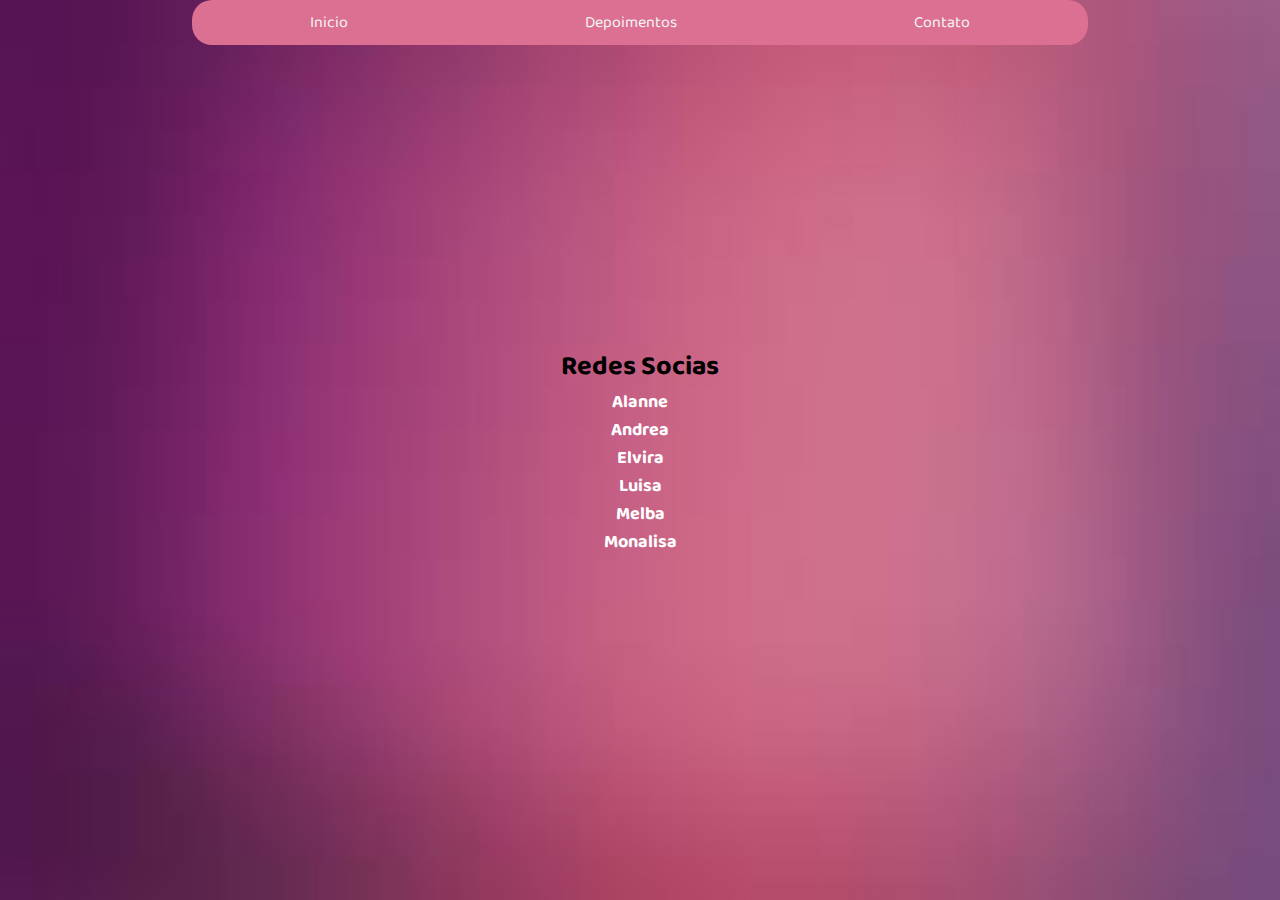
<file: contato.html>
<!DOCTYPE html>
<html lang="en">

<head>
    <meta charset="UTF-8">
    <meta name="viewport" content="width=device-width, initial-scale=1.0">
    <title>Neoplasia Trofoblástica Gestacional</title>
    <link rel="stylesheet" href="css/style.css">
    <link href="https://fonts.googleapis.com/css2?family=Baloo+2&family=Balsamiq+Sans:wght@400;700&display=swap"
        rel="stylesheet">
</head>

<body>
    <header>
        <nav class="menu">
            <ul>
                <li><a href="index.html"> Inicio</a></li>
                <li><a href="projects.html">Depoimentos</a></li>
                <li><a href="contato.html">Contato</a></li>
            </ul>
        </nav>
    
    </section>
    <section class="contato container" id="contato">
      <h2>Redes Socias</h2>

      <div class="grid icons">
        <a target="_blank" href="https://www.instagram.com/alannebarros/">
          <i class="fab fa-instagram"></i>
          <h3> Alanne </h3>
        </a>
        <a target="_blank" href="https://www.instagram.com/deachavess/">
          <i class="fab fa-instagram"></i>
          <h3> Andrea </h3>
        </a>
        <a target="_blank" href="https://www.instagram.com/elvirassena/">
          <i class="fab fa-instagram"></i>
          <h3> Elvira </h3>
        </a>
        <a target="_blank" href="https://www.instagram.com/luisabbarbosa/">
            <i class="fab fa-instagram"></i>
            <h3> Luisa </h3>
          </a>
          <a target="_blank" href="https://www.instagram.com/melba.santi/?hl=pt-br">
            <i class="fab fa-instagram"></i>
            <h3> Melba </h3>
          </a>
          <a target="_blank" href="https://www.instagram.com/monalisaafeitosa_/">
            <i class="fab fa-instagram"></i>
            <h3> Monalisa </h3>
          </a>
      </div>
    </section>
  </body>
</html>
</file>
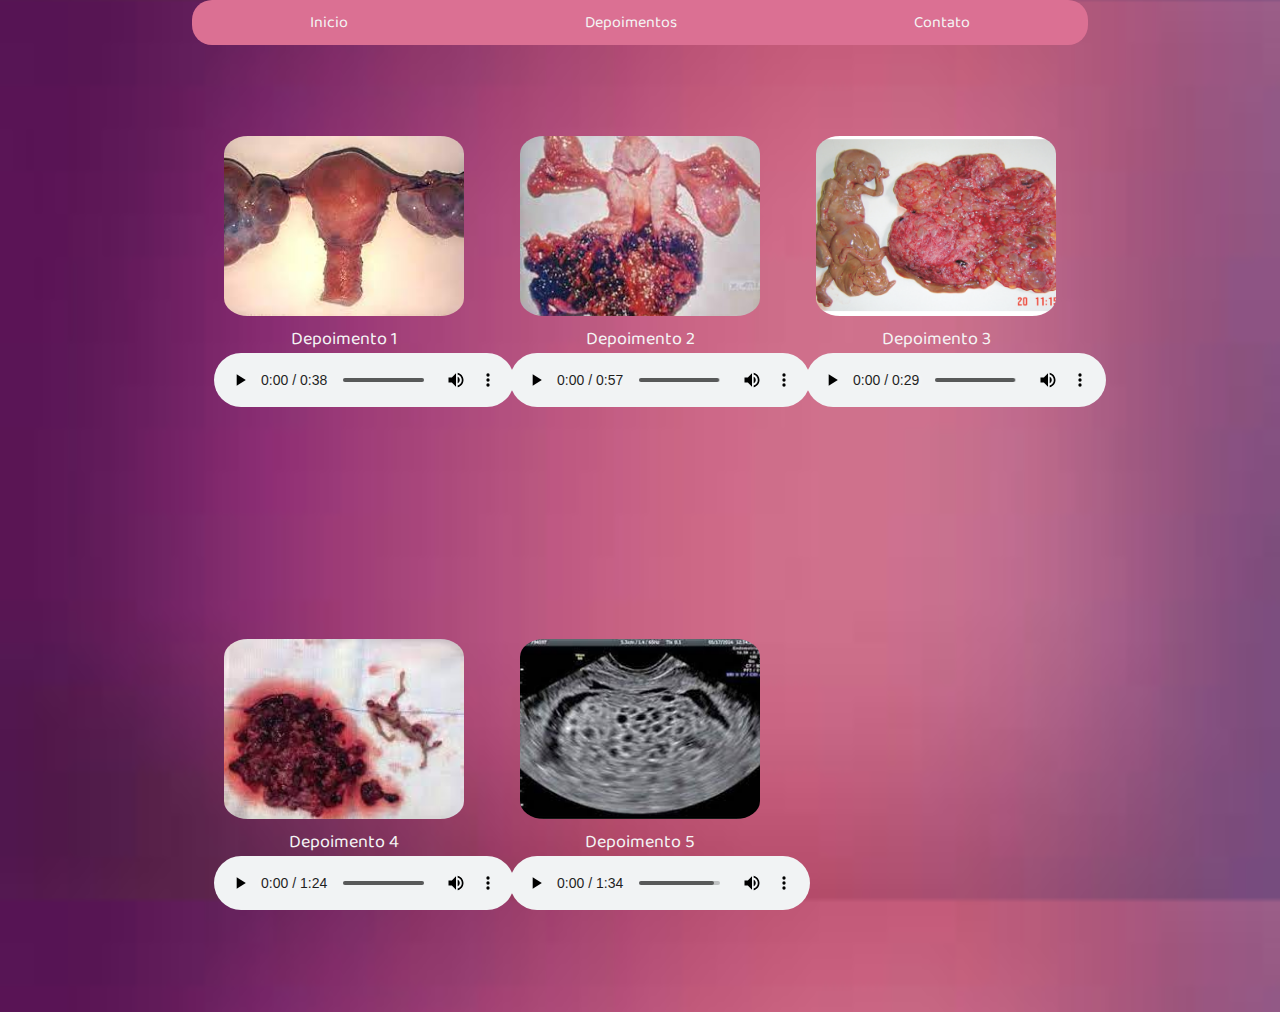
<file: projects.html>
<!DOCTYPE html>
<html lang="en">

<head>
  <meta charset="UTF-8">
  <meta name="viewport" content="width=device-width, initial-scale=1.0">
  <title>Neoplasia Trofoblástica Gestacional</title>
  <link rel="stylesheet" href="css/style.css">
  <link href="https://fonts.googleapis.com/css2?family=Baloo+2&family=Balsamiq+Sans:wght@400;700&display=swap"
    rel="stylesheet">
</head>

<body>
  <header>
    <nav class="menu">
      <ul>
        <li><a href="index.html">Inicio</a></li>
        <li><a href="projects.html">Depoimentos</a></li>
        <li><a href="contato.html">Contato</a></li>
      </ul>
    </nav>

    <section class="portfolio">
      <h2>      </h2>

      <div class="grid">
        <figure>
          <img class="img-portfolio" src="./img/img1.jpg" alt="music">
          <figcaption>Depoimento 1</figcaption>
          <audio src="./media/alanne.mp3" controls autoplay></audio>
        </figure>
        <figure>
          <img class="img-portfolio" src="./img/img2.jpg" alt="music">
          <figcaption>Depoimento 2</figcaption>
          <audio src="./media/luisa.mp3" controls autoplay></audio>
        </figure>
        <figure>
          <img class="img-portfolio" src="./img/img3.png" alt="music">
          <figcaption>Depoimento 3</figcaption>
          <audio src="./media/elvira.mp3" controls autoplay></audio>
        </figure>
        <figure>
          <img class="img-portfolio" src="./img/img4.jpg" alt="music">
          <figcaption>Depoimento 4</figcaption>
          <audio src="./media/bia.mp3" controls autoplay></audio>
        </figure>
        <figure>
          <img class="img-portfolio" src="./img/img5.jpg" alt="music">
          <figcaption>Depoimento 5</figcaption>
          <audio src="./media/mel.mp3" controls autoplay></audio>
        </figure>

      </div>
    </section>
</file>
<file: css/style.css>
/* reset do css */
* {
  margin: 0;
  padding: 0;
  box-sizing: border-box;
}

body {
  background-color: slategray;
  background-image: url(../img/rosa.jpg);
  background-size: 100vw 100vh;
  /*background-size: auto 100vh;*/
  font-family: 'Baloo 2', cursive;
  font-size: 12px;
  height: 100vh;
}

/* se a tela tiver pelo menos 400px vai carregar estes estilos */
@media (min-width: 400px) {
  body {
    font-size: 14px;
  }
}

@media (min-width: 600px) {
  body {
    font-size: 18px;
  }
}

header {
  align-items: center;
  display: flex;
  height: 100vh;
  justify-content: center;
}

.menu {
  background-color: palevioletred;
  border-radius: 20px;
  position: fixed;
  top: 0;
  width: 70vw;
  font-size: 16px;
}
  
.menu ul {
  display: flex;
  justify-content: space-around;
}
  
.menu li {
  list-style: none;
}

.menu a {
  display: block;
  padding: 10px 20px;
}
  
a {
  color: whitesmoke;
  text-decoration: none;
}
  
.site-title {
  color: whitesmoke;
  font-family: 'Balsamiq Sans', cursive;
  font-size: 4em;
  font-weight: 700;
  text-align: center;
  text-shadow: 5px 5px 5px black;
}

.site-subtitle {
  color: rgb(57, 221, 221);
  font-family: 'Balsamiq Sans', cursive;
  font-weight: 400;
  text-align: center;
  text-shadow: 5px 5px 5px black;
}

.portfolio {
  margin: 2em;
  height:  100vh;
}

.portfolio h2 {
  color: whitesmoke;
  font-family: 'Balsamiq Sans', cursive;
  font-size: 2em;
  font-weight: 400;
  margin-bottom: 1.2em;
}

.portfolio .grid {
  display: grid;
  gap: 2em;
}

@media (min-width: 560px) {
  .portfolio .grid {
    grid-template-columns: repeat(3, 260px);
  }
}

@media (min-width: 700px) {
  .portfolio .grid {
    align-content: space-around;
    grid-template-columns: repeat(3, 260px);
    height: calc(120vh - 2em - 48px - 1.5em);
    justify-content: space-around;
    -moz-box-align: center;
  }
}

.portfolio figure {
  text-align: center;
}

.img-portfolio {
  border-radius: 10%;
  height: 180px;
  object-fit: cover;
  object-position: center;
  width: 240px; 
  -moz-box-align: center;
}

figcaption {
  color: whitesmoke;
}

.contato .icons {
  text-align: center;
  -ms-text-combine-horizontal: all;
}

.contato a {
  color: whitesmoke;
  font-size: 1em;
  transition: text-shadow 1s;
  -ms-text-combine-horizontal: all;
}
.contato h3 {
    color: white;
    font-size: 1em;
    transition: text-shadow 1s;
    text-align: center;
    text-orientation: sideways-right;
    -ms-text-combine-horizontal: all;
  }
.contato a:active,
.contato a:hover  {
  text-decoration: none;
  text-shadow: 0px 0px 10px rgba(255,255,255,.5);
  -ms-text-combine-horizontal: all;
}

@media (min-width: 1200px) {
  .container {
    margin-left: auto;
    margin-right: auto;
    max-width: 1200px;
  }
}
</file>
